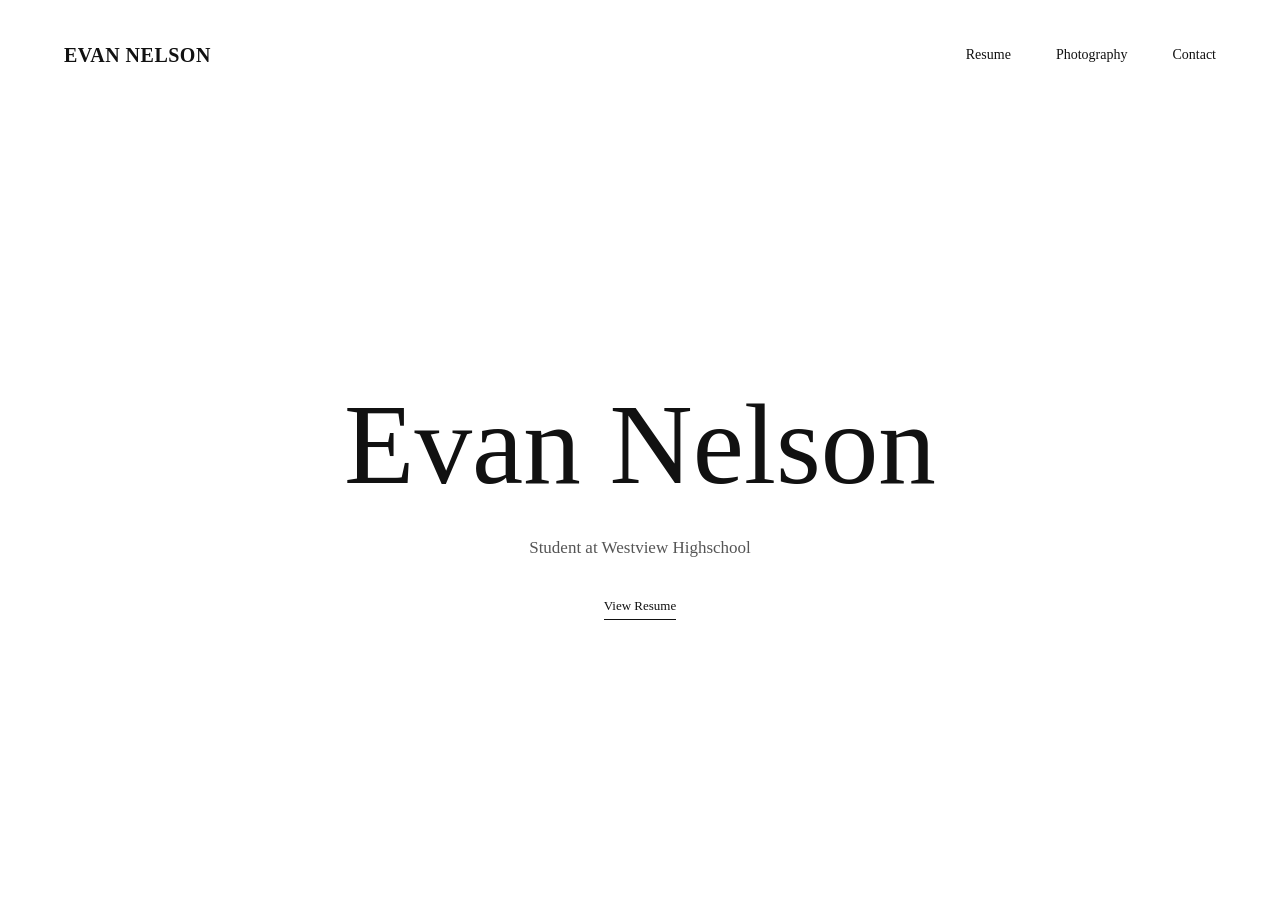
<file: index.html>
<!DOCTYPE html>
<html lang="en">

<head>
    <meta charset="UTF-8">
    <meta name="viewport" content="width=device-width, initial-scale=1.0">

    <title>Evan Nelson</title>

    <link rel="stylesheet" href="css/style.css">
</head>

<body>

    <header class="header">

        <a href="index.html" class="logo">EVAN NELSON</a>

        <nav class="navigation">
            <a href="resume.html">Resume</a>
            <a href="photography.html">Photography</a>
            <a href="contact.html">Contact</a>
        </nav>

    </header>


    <main class="home">

        <div class="home-content">

            <h1>Evan Nelson</h1>

            <p class="intro">
                Student at Westview Highschool
            </p>

            <a href="resume.html" class="view-work">
                View Resume
            </a>

        </div>

    </main>

</body>

</html>
</file>
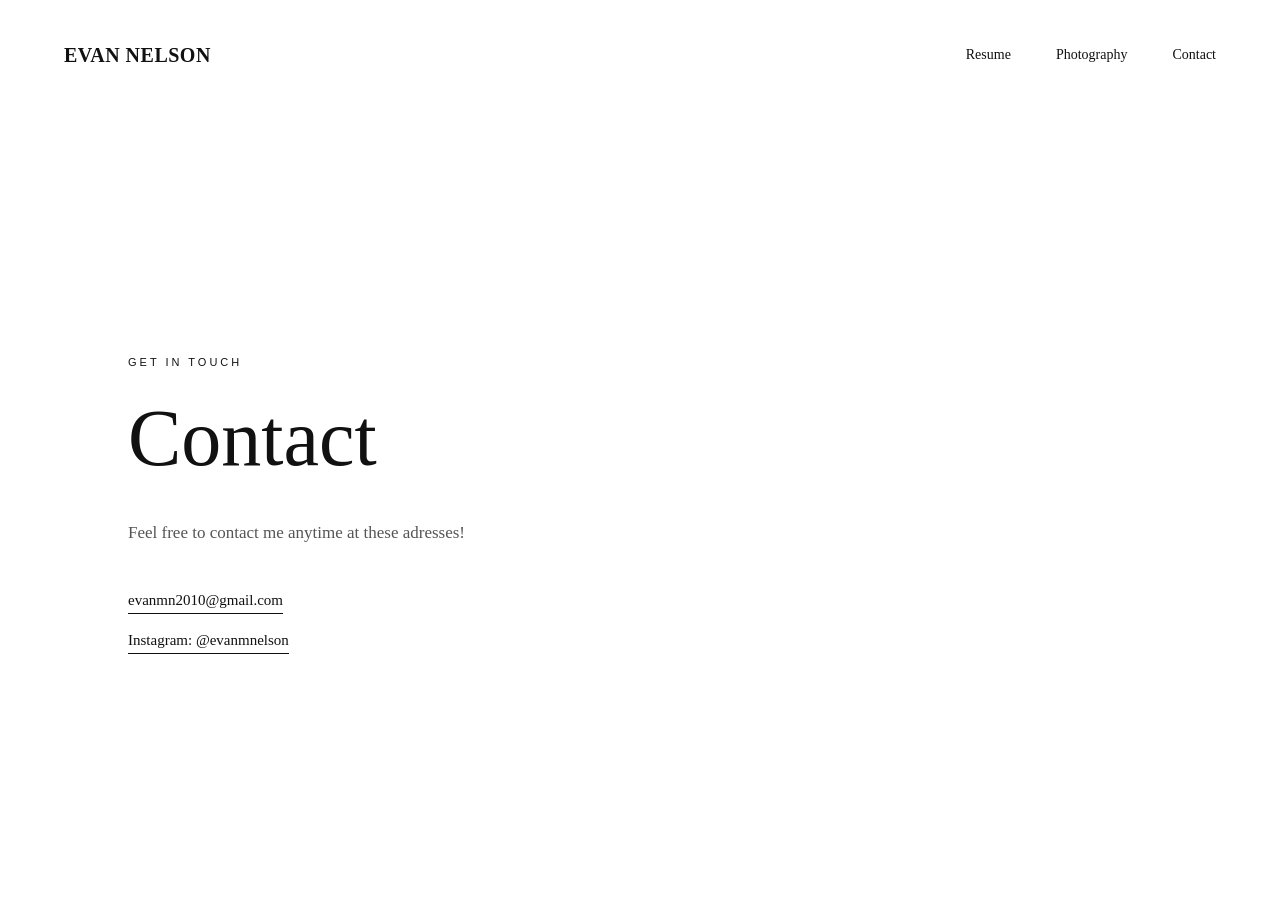
<file: contact.html>
<!DOCTYPE html>
<html lang="en">

<head>
    <meta charset="UTF-8">
    <meta name="viewport" content="width=device-width, initial-scale=1.0">

    <title>Contact — Evan Nelson</title>

    <link rel="stylesheet" href="css/style.css">
</head>

<body>

    <!-- HEADER -->

    <header class="header">

        <a href="index.html" class="logo">EVAN NELSON</a>

        <nav class="navigation">
            <a href="resume.html">Resume</a>
            <a href="photography.html">Photography</a>
            <a href="contact.html">Contact</a>
        </nav>

    </header>


    <!-- CONTACT -->

    <main class="contact-page">

        <div class="contact-content">

            <p class="eyebrow">GET IN TOUCH</p>

            <h1>Contact</h1>

            <p class="contact-description">
                Feel free to contact me anytime at these adresses!
            </p>


            <div class="contact-links">

                <a href="mailto:evanmn2010@gmail.com">
                    evanmn2010@gmail.com
                </a>

                <a href="https://www.instagram.com/evanmnelson/">
                    Instagram: @evanmnelson
                </a>

            </div>

        </div>

    </main>

</body>

</html>
</file>
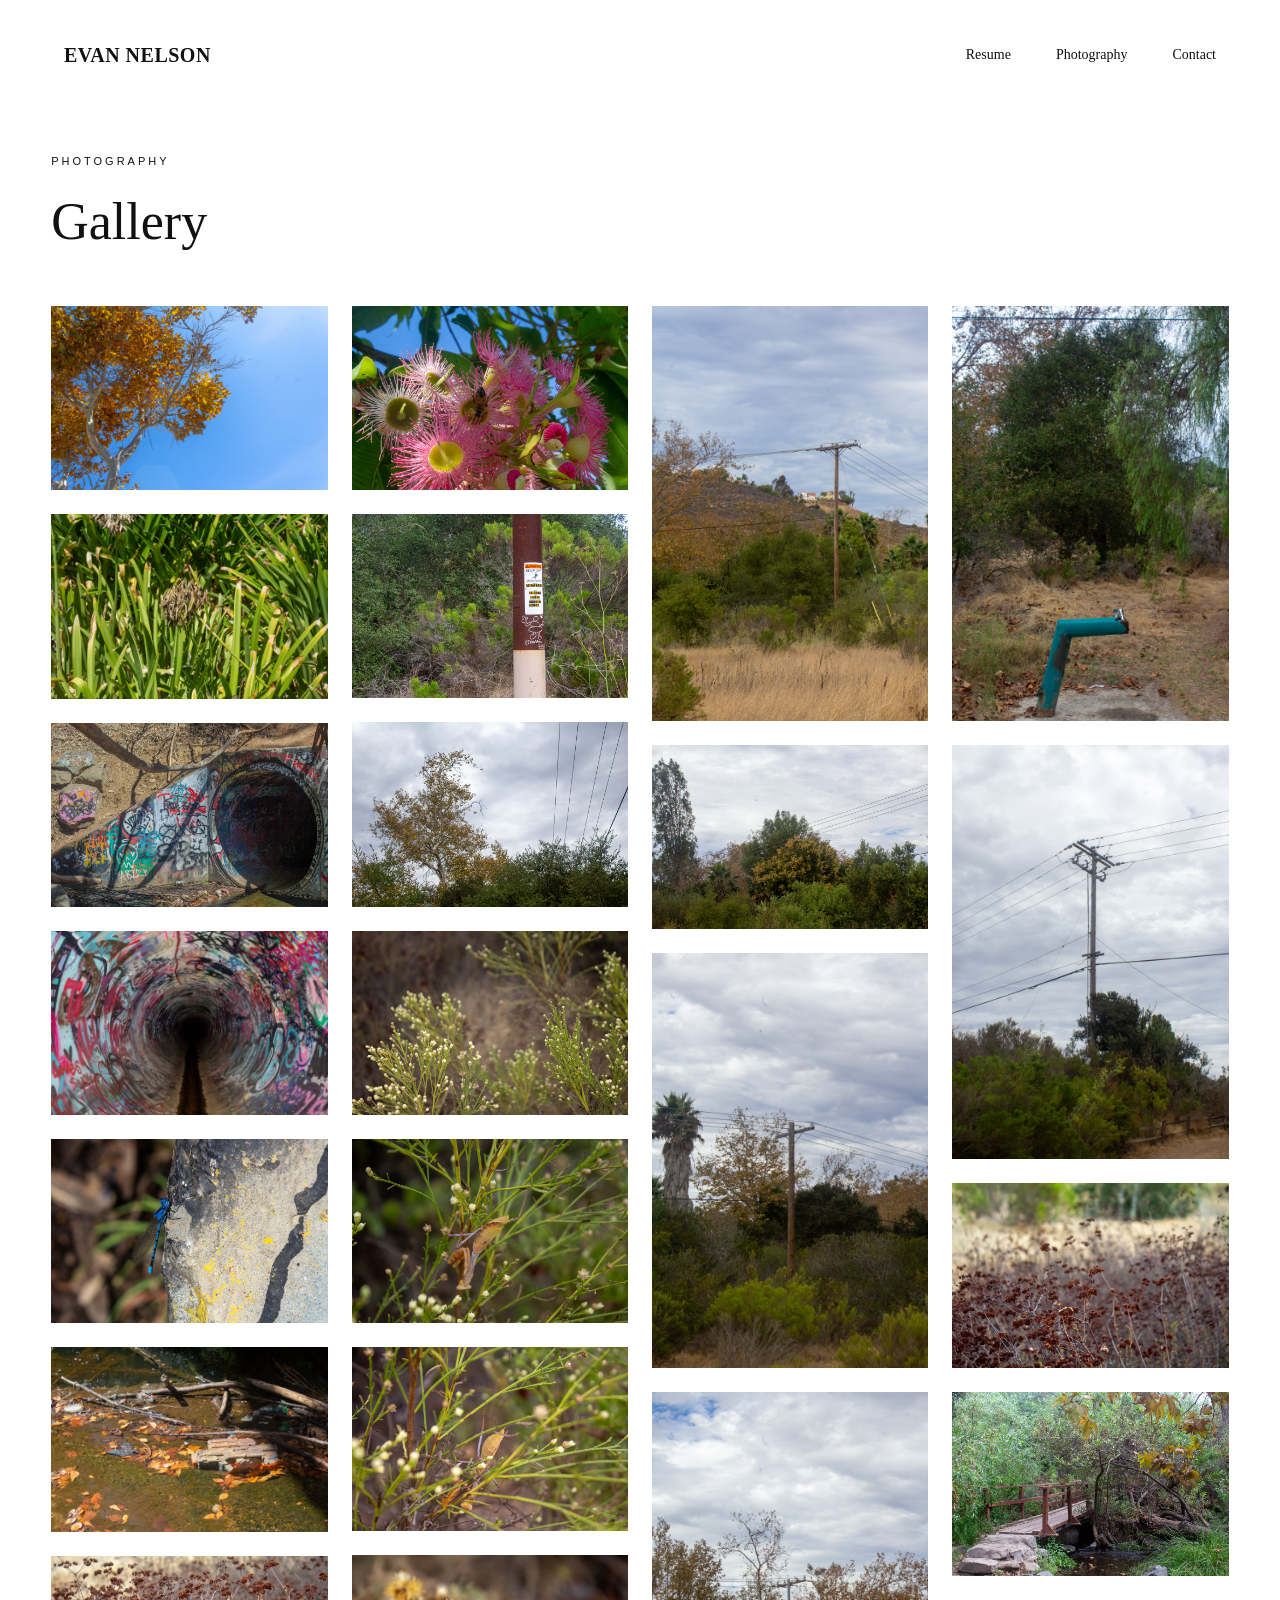
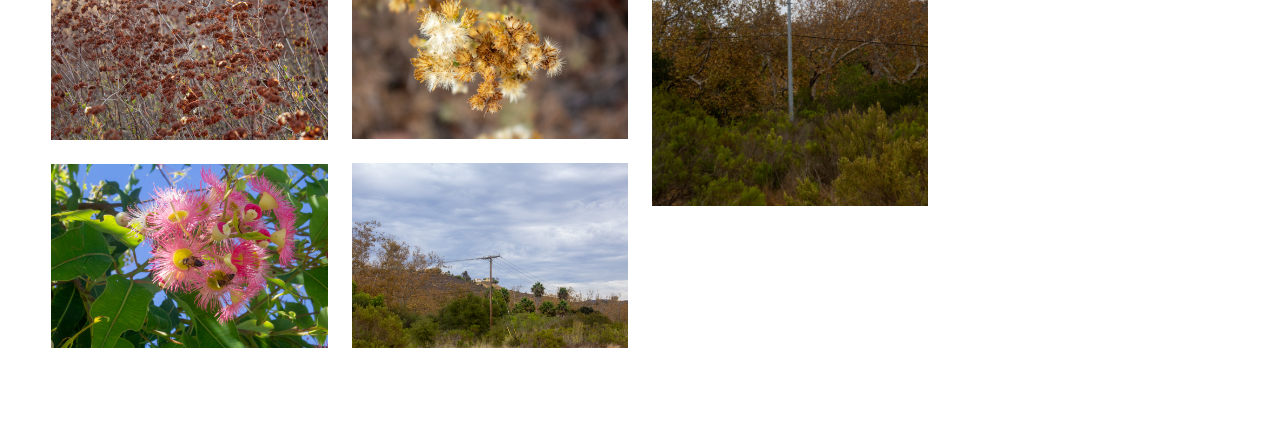
<file: photography.html>
<!DOCTYPE html>
<html lang="en">

<head>
    <meta charset="UTF-8">
    <meta name="viewport" content="width=device-width, initial-scale=1.0">

    <title>Photography — Evan Nelson</title>

    <link rel="stylesheet" href="css/style.css">
</head>

<body>

    <!-- HEADER -->

    <header class="header">

        <a href="index.html" class="logo">EVAN NELSON</a>

        <nav class="navigation">
            <a href="resume.html">Resume</a>
            <a href="photography.html">Photography</a>
            <a href="contact.html">Contact</a>
        </nav>

    </header>


    <!-- PHOTOGRAPHY -->

    <main class="photography-page">

        <div class="photography-intro">

            <p class="eyebrow">PHOTOGRAPHY</p>

            <h1>Gallery</h1>

        </div>


        <div class="gallery">

            <div class="photo">
                <img src="images/photo (1).jpg" alt="Photography">
            </div>

            <div class="photo">
                <img src="images/photo (2).jpg" alt="Photography">
            </div>

            <div class="photo">
                <img src="images/photo (3).jpg" alt="Photography">
            </div>

            <div class="photo">
                <img src="images/photo (4).jpg" alt="Photography">
            </div>

            <div class="photo">
                <img src="images/photo (5).jpg" alt="Photography">
            </div>

            <div class="photo">
                <img src="images/photo (6).jpg" alt="Photography">
            </div>

            <div class="photo">
                <img src="images/photo (7).jpg" alt="Photography">
            </div>

            <div class="photo">
                <img src="images/photo (8).jpg" alt="Photography">
            </div>

            <div class="photo">
                <img src="images/photo (9).jpg" alt="Photography">
            </div>

            <div class="photo">
                <img src="images/photo (10).jpg" alt="Photography">
            </div>

            <div class="photo">
                <img src="images/photo (11).jpg" alt="Photography">
            </div>

            <div class="photo">
                <img src="images/photo (13).jpg" alt="Photography">
            </div>
			
			<div class="photo">
                <img src="images/photo (14).jpg" alt="Photography">
            </div>

            <div class="photo">
                <img src="images/photo (15).jpg" alt="Photography">
            </div>

            <div class="photo">
                <img src="images/photo (16).jpg" alt="Photography">
            </div>

            <div class="photo">
                <img src="images/photo (17).jpg" alt="Photography">
            </div>

            <div class="photo">
                <img src="images/photo (18).jpg" alt="Photography">
            </div>

            <div class="photo">
                <img src="images/photo (19).jpg" alt="Photography">
            </div>

            <div class="photo">
                <img src="images/photo (20).jpg" alt="Photography">
            </div>

            <div class="photo">
                <img src="images/photo (21).jpg" alt="Photography">
            </div>

            <div class="photo">
                <img src="images/photo (22).jpg" alt="Photography">
            </div>

            <div class="photo">
                <img src="images/photo (23).jpg" alt="Photography">
            </div>

            <div class="photo">
                <img src="images/photo (24).jpg" alt="Photography">
            </div>

            <div class="photo">
                <img src="images/photo (12).jpg" alt="Photography">
            </div>

        </div>

    </main>

</body>

</html>
</file>
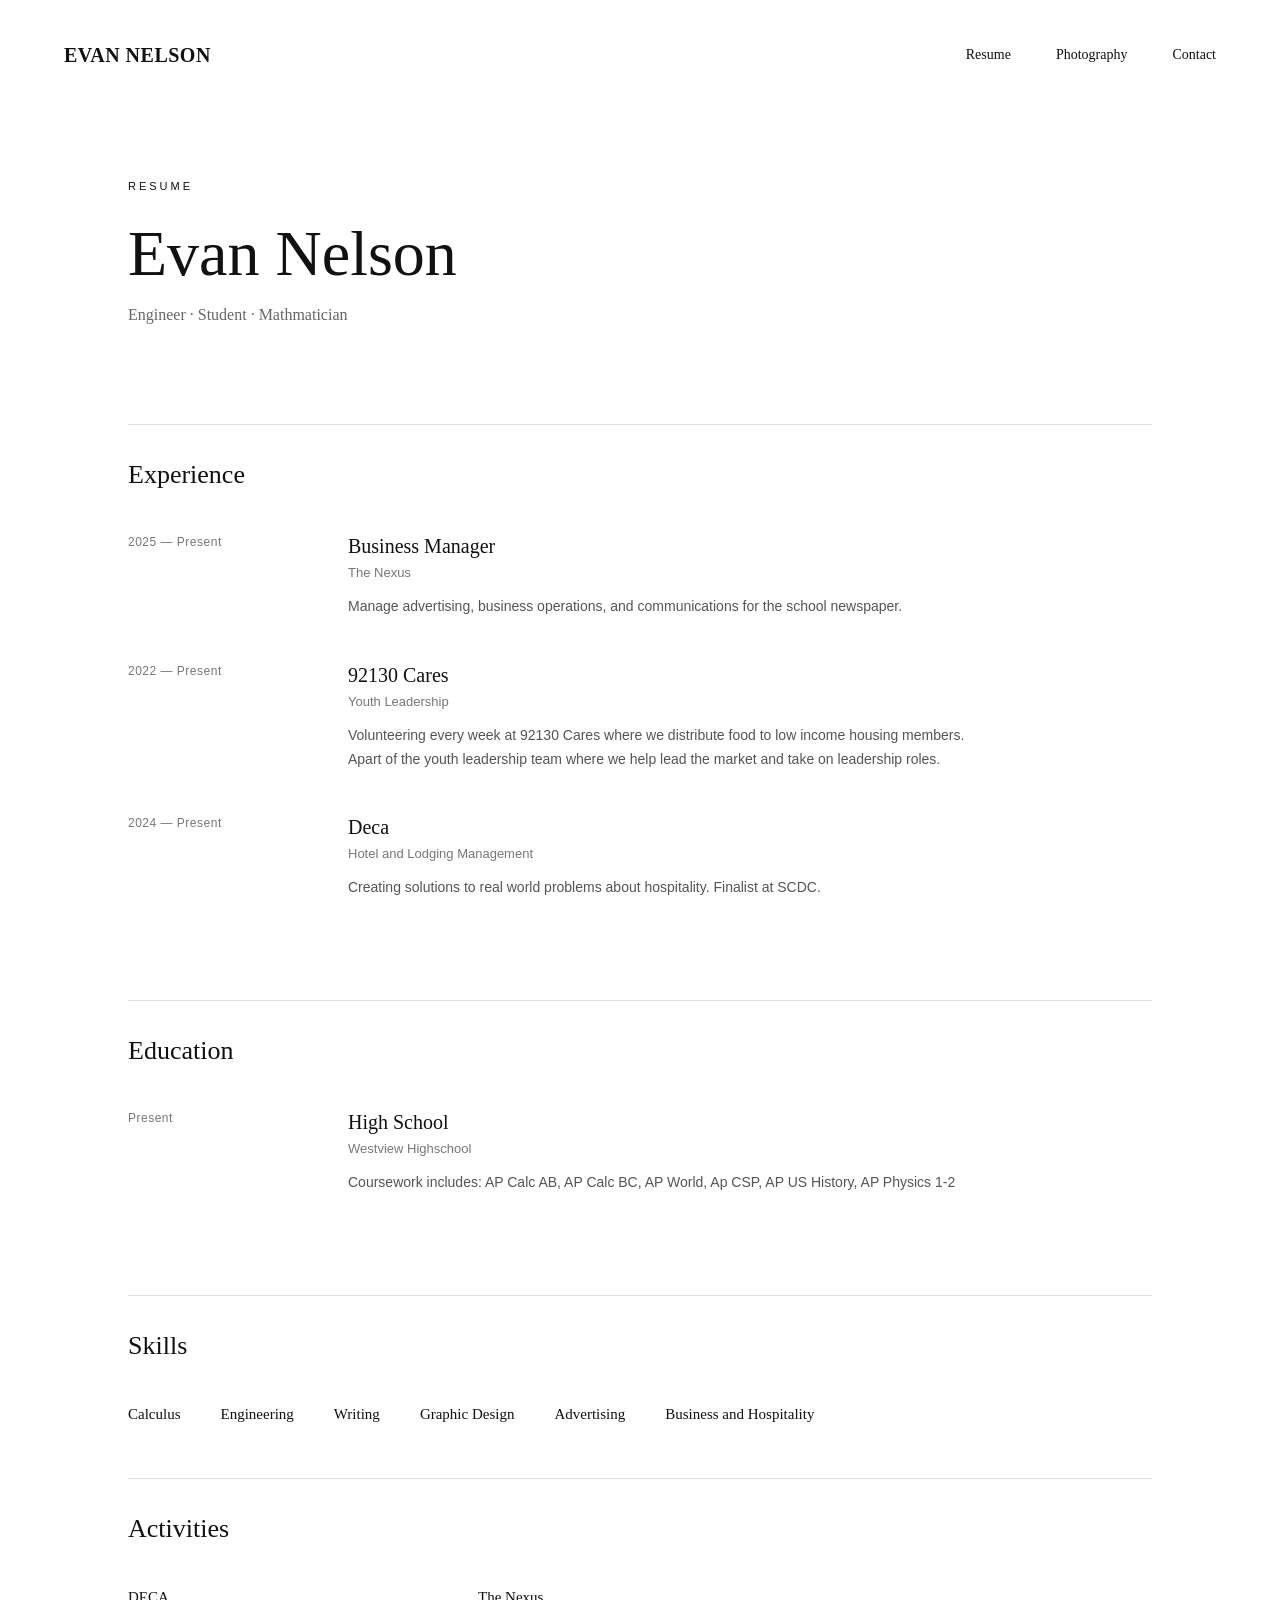
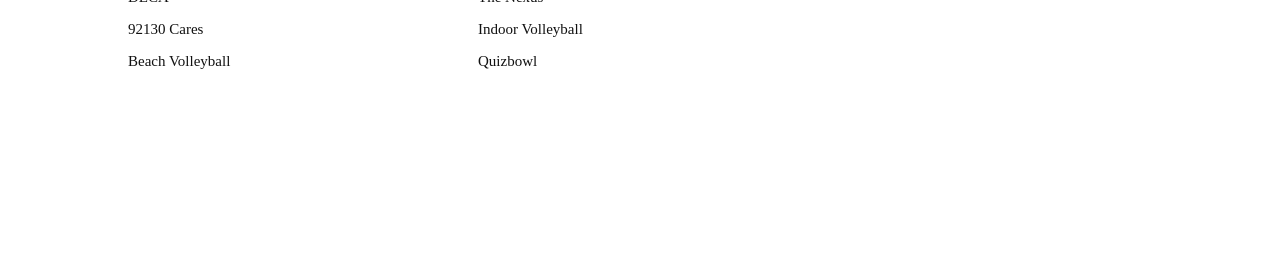
<file: resume.html>
<!DOCTYPE html>
<html lang="en">

<head>
    <meta charset="UTF-8">
    <meta name="viewport" content="width=device-width, initial-scale=1.0">

    <title>Resume — Evan Nelson</title>

    <link rel="stylesheet" href="css/style.css">
</head>

<body>

    <!-- HEADER -->

    <header class="header">

        <a href="index.html" class="logo">EVAN NELSON</a>

        <nav class="navigation">
            <a href="resume.html">Resume</a>
            <a href="photography.html">Photography</a>
            <a href="contact.html">Contact</a>
        </nav>

    </header>


    <!-- RESUME -->

    <main class="resume-page">

        <div class="resume-header">

            <p class="eyebrow">RESUME</p>

            <h1>Evan Nelson</h1>

            <p>
                Engineer · Student · Mathmatician
            </p>

        </div>


        <section class="resume-section">

            <h2>Experience</h2>

            <div class="resume-item">

                <div class="resume-date">
                    2025 — Present
                </div>

                <div class="resume-info">

                    <h3>Business Manager</h3>

                    <p class="organization">
                        The Nexus
                    </p>

                    <p>
                        Manage advertising, business operations, and
                        communications for the school newspaper.
                    </p>

                </div>

            </div>
			
			<div class="resume-item">

                <div class="resume-date">
                    2022 — Present
                </div>

                <div class="resume-info">

                    <h3>92130 Cares</h3>

                    <p class="organization">
                        Youth Leadership
                    </p>

                    <p>
                        Volunteering every week at 92130 Cares where we 
						distribute food to low income housing members. 
						Apart of the youth leadership team where we help 
						lead the market and take on leadership roles.
                    </p>

                </div>

            </div>


            <div class="resume-item">

                <div class="resume-date">
                    2024 — Present
                </div>

                <div class="resume-info">

                    <h3>Deca</h3>

                    <p class="organization">
                        Hotel and Lodging Management
                    </p>

                    <p>
                        Creating solutions to real world problems about hospitality.
						Finalist at SCDC.
                    </p>

                </div>

            </div>

        </section>


        <section class="resume-section">

            <h2>Education</h2>

            <div class="resume-item">

                <div class="resume-date">
                    Present
                </div>

                <div class="resume-info">

                    <h3>High School</h3>

                    <p class="organization">
                        Westview Highschool
                    </p>

                    <p>
                        Coursework includes: AP Calc AB, AP Calc BC, AP World, Ap CSP, AP US History, AP Physics 1-2
                    </p>

                </div>

            </div>

        </section>


        <section class="resume-section">

            <h2>Skills</h2>

            <div class="skills">

                <span>Calculus</span>
                <span>Engineering</span>
                <span>Writing</span>
                <span>Graphic Design</span>
                <span>Advertising</span>
                <span>Business and Hospitality</span>

            </div>

        </section>


        <section class="resume-section">

            <h2>Activities</h2>

            <div class="activities">

                <p>DECA</p>
                <p>The Nexus</p>
                <p>92130 Cares</p>
				<p>Indoor Volleyball</p>
				<p>Beach Volleyball</p>
				<p>Quizbowl</p>
				

            </div>

        </section>

    </main>

</body>

</html>
</file>
<file: css/style.css>
/* ==============================
   GENERAL
   ============================== */

* {
    box-sizing: border-box;
}

html {
    scroll-behavior: smooth;
}

body {
    margin: 0;
    background: #ffffff;
    color: #111111;
    font-family: Arial, Helvetica, sans-serif;
}


/* ==============================
   HEADER
   ============================== */

.header {
    width: 100%;
    height: 110px;

    display: flex;
    align-items: center;

    padding: 0 5%;
}


/* Name */

.logo {
    font-family: Georgia, "Times New Roman", serif;

    font-size: 20px;
    font-weight: 600;
    letter-spacing: 0.5px;

    color: #111111;
    text-decoration: none;

    white-space: nowrap;
}


/* Navigation */

.navigation {
    margin-left: auto;

    display: flex;
    gap: 45px;
}

.navigation a {
    position: relative;

    color: #111111;
    text-decoration: none;

    font-family: Georgia, "Times New Roman", serif;
    font-size: 14px;
}

.navigation a::after {
    content: "";

    position: absolute;

    left: 0;
    bottom: -6px;

    width: 0;
    height: 1px;

    background: #111111;

    transition: width 0.25s ease;
}

.navigation a:hover::after {
    width: 100%;
}


/* ==============================
   HOME PAGE
   ============================== */

.home {
    min-height: calc(100vh - 110px);

    display: flex;
    align-items: center;
    justify-content: center;

    text-align: center;

    padding: 40px;
}

.home-content {
    max-width: 700px;
}


/* Small text */

.eyebrow {
    margin: 0 0 25px;

    font-size: 11px;
    letter-spacing: 3px;
    font-weight: 400;
}


/* Main name */

.home h1 {
    margin: 0;

    font-family: Georgia, "Times New Roman", serif;
    font-size: clamp(60px, 9vw, 120px);
    font-weight: 400;

    line-height: 0.95;
}


/* Description */

.intro {
    margin: 35px 0;

    font-family: Georgia, "Times New Roman", serif;

    font-size: 17px;
    line-height: 1.6;

    color: #555555;
}


/* View photography */

.view-work {
    display: inline-block;

    color: #111111;

    font-family: Georgia, "Times New Roman", serif;
    font-size: 13px;

    text-decoration: none;

    border-bottom: 1px solid #111111;

    padding-bottom: 5px;

    transition: opacity 0.25s ease;
}

.view-work:hover {
    opacity: 0.5;
}


/* ==============================
   MOBILE
   ============================== */

@media (max-width: 700px) {

    .header {
        height: auto;

        padding: 30px 6%;

        flex-direction: column;
        align-items: flex-start;

        gap: 25px;
    }

    .navigation {
        margin-left: 0;

        gap: 25px;

        flex-wrap: wrap;
    }

    .home {
        min-height: calc(100vh - 150px);

        padding: 30px;
    }

    .home h1 {
        font-size: 65px;
    }

}
/* ==============================
   PHOTOGRAPHY PAGE
   ============================== */

.photography-page {
    width: 92%;
    margin: 45px auto 100px;
}

.photography-intro {
    margin-bottom: 55px;
}

.photography-intro h1 {
    margin: 0;

    font-family: Georgia, "Times New Roman", serif;
    font-size: 52px;
    font-weight: 400;
}


/* Gallery */

.gallery {
    column-count: 4;
    column-gap: 24px;
}

.photo {
    width: 100%;
    margin-bottom: 24px;

    break-inside: avoid;
    overflow: hidden;
}

.photo img {
    display: block;

    width: 100%;
    height: auto;

    transition:
        transform 0.5s ease,
        opacity 0.5s ease;
}

.photo:hover img {
    transform: scale(1.015);
    opacity: 0.88;
}


/* ==============================
   RESUME PAGE
   ============================== */

.resume-page {
    width: 80%;
    max-width: 1100px;

    margin: 70px auto 120px;
}

.resume-header {
    margin-bottom: 100px;
}

.resume-header h1 {
    margin: 0 0 15px;

    font-family: Georgia, "Times New Roman", serif;
    font-size: 64px;
    font-weight: 400;
}

.resume-header > p:last-child {
    margin: 0;

    color: #666666;

    font-family: Georgia, "Times New Roman", serif;
    font-size: 16px;
}


.resume-section {
    border-top: 1px solid #dddddd;

    padding: 35px 0 55px;
}

.resume-section h2 {
    margin: 0 0 45px;

    font-family: Georgia, "Times New Roman", serif;
    font-size: 26px;
    font-weight: 400;
}


.resume-item {
    display: grid;

    grid-template-columns: 180px 1fr;

    gap: 40px;

    margin-bottom: 45px;
}

.resume-date {
    color: #777777;

    font-size: 12px;
    letter-spacing: 0.5px;
}

.resume-info h3 {
    margin: 0 0 7px;

    font-family: Georgia, "Times New Roman", serif;
    font-size: 20px;
    font-weight: 400;
}

.organization {
    margin: 0 0 15px;

    font-size: 13px;
    color: #777777;
}

.resume-info p:last-child {
    max-width: 650px;

    margin: 0;

    color: #555555;

    font-size: 14px;
    line-height: 1.7;
}


/* Skills */

.skills {
    display: flex;
    flex-wrap: wrap;

    gap: 12px 40px;
}

.skills span {
    font-family: Georgia, "Times New Roman", serif;
    font-size: 15px;
}


/* Activities */

.activities {
    display: grid;
    grid-template-columns: repeat(2, 1fr);

    max-width: 700px;
}

.activities p {
    margin: 0 0 15px;

    font-family: Georgia, "Times New Roman", serif;
    font-size: 15px;
}


/* ==============================
   CONTACT PAGE
   ============================== */

.contact-page {
    min-height: calc(100vh - 110px);

    display: flex;
    align-items: center;

    width: 80%;
    max-width: 1100px;

    margin: auto;
}

.contact-content {
    max-width: 650px;
}

.contact-content h1 {
    margin: 0;

    font-family: Georgia, "Times New Roman", serif;
    font-size: 80px;
    font-weight: 400;
}

.contact-description {
    max-width: 500px;

    margin: 35px 0 45px;

    color: #555555;

    font-family: Georgia, "Times New Roman", serif;
    font-size: 17px;
    line-height: 1.7;
}

.contact-links {
    display: flex;
    flex-direction: column;

    gap: 18px;
}

.contact-links a {
    width: fit-content;

    color: #111111;

    font-family: Georgia, "Times New Roman", serif;
    font-size: 15px;

    text-decoration: none;

    border-bottom: 1px solid #111111;

    padding-bottom: 4px;

    transition: opacity 0.25s ease;
}

.contact-links a:hover {
    opacity: 0.5;
}


/* ==============================
   RESPONSIVE PAGES
   ============================== */

@media (max-width: 1000px) {

    .gallery {
        column-count: 3;
    }

    .resume-page,
    .contact-page {
        width: 88%;
    }

}


@media (max-width: 700px) {

    .photography-page {
        width: 88%;
    }

    .photography-intro h1 {
        font-size: 40px;
    }

    .gallery {
        column-count: 1;
    }


    .resume-page {
        width: 88%;
        margin-top: 45px;
    }

    .resume-header {
        margin-bottom: 60px;
    }

    .resume-header h1 {
        font-size: 48px;
    }

    .resume-item {
        grid-template-columns: 1fr;
        gap: 10px;
    }

    .activities {
        grid-template-columns: 1fr;
    }


    .contact-page {
        width: 88%;
    }

    .contact-content h1 {
        font-size: 60px;
    }

}
</file>
